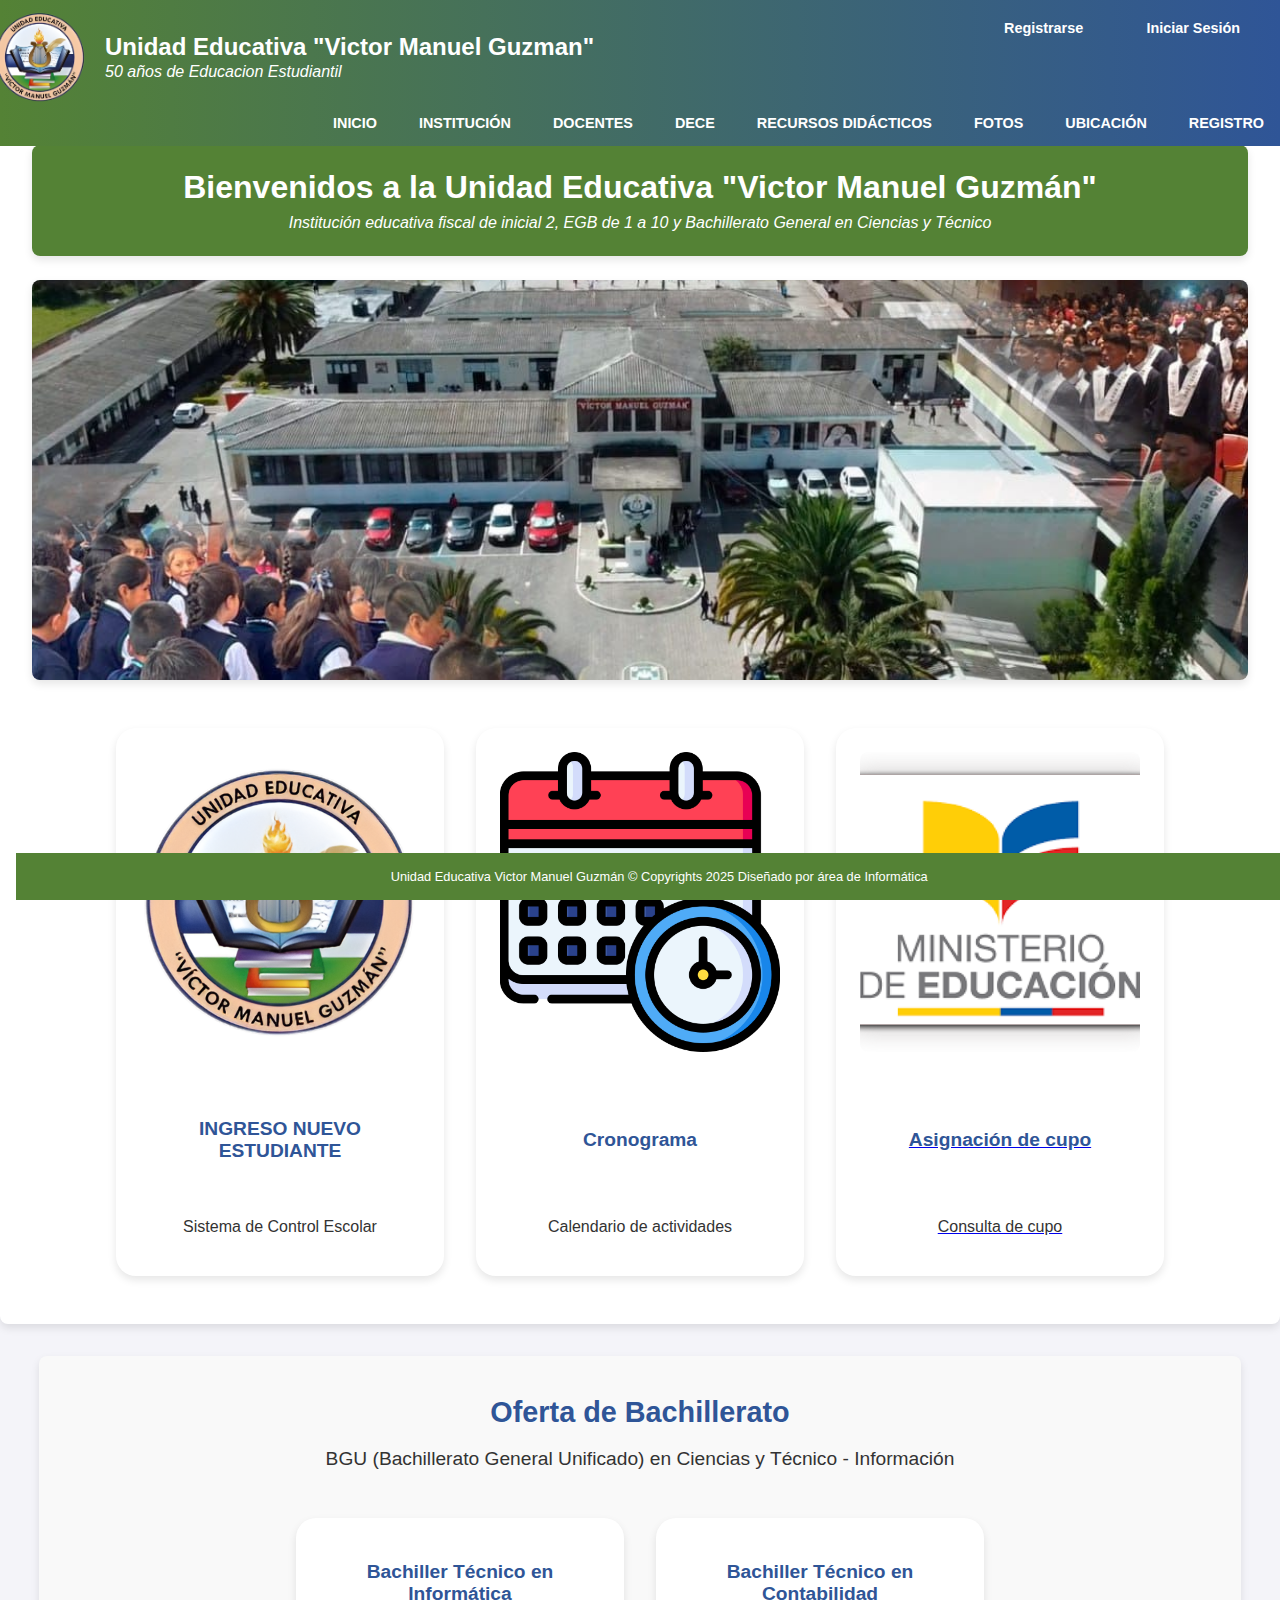
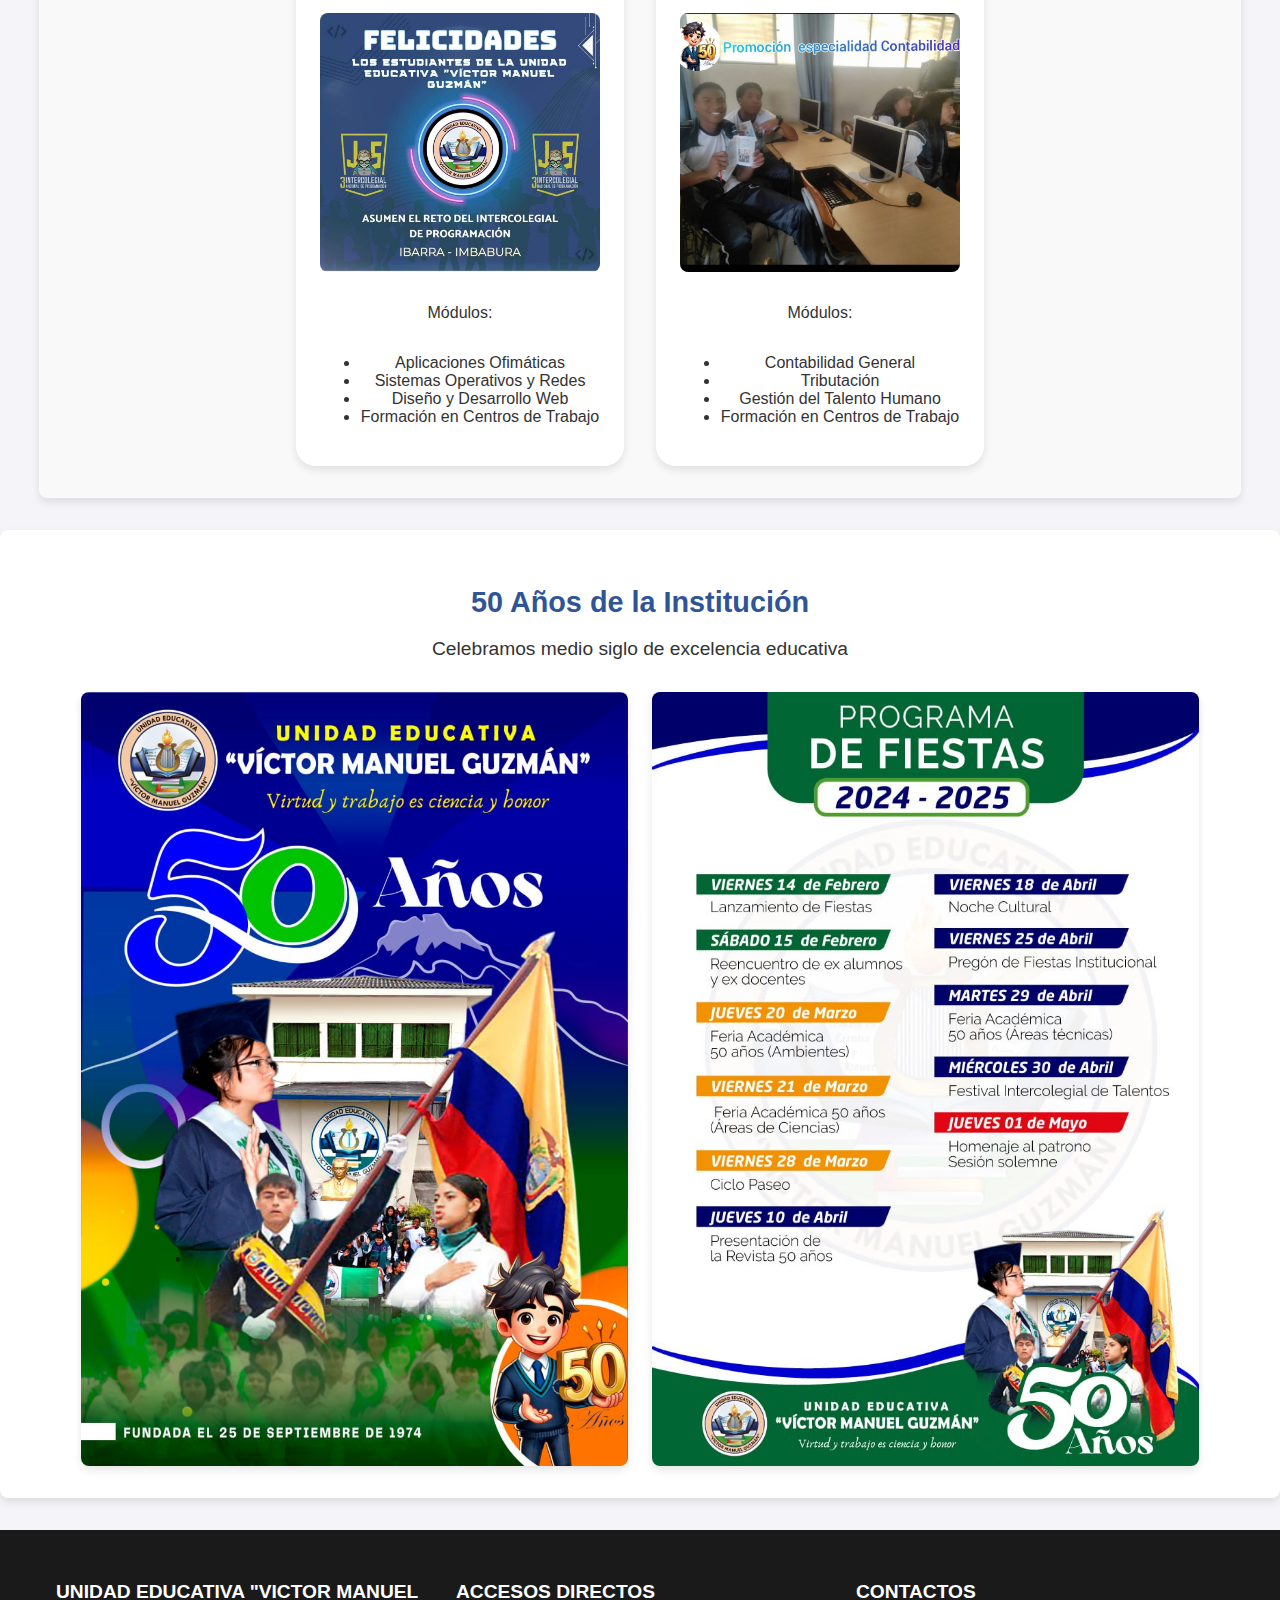
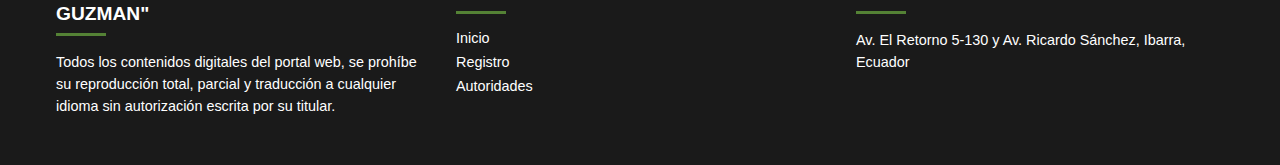
<file: index.html>
<!DOCTYPE html>
<html lang="es">
<head>
    <meta charset="UTF-8">
    <meta name="viewport" content="width=device-width, initial-scale=1.0">
    <title>Victor Manuel Guzman</title>
    <link rel="stylesheet" href="css.css">
</head>
<body>
    <div class="top-info-bar">
        <p> Av. El Retorno 5-130 y Av. Ricardo Sánchez, Ibarra, Ecuador | uevmg@gmail.com</p>
    </div>
    <header>
        <div class="header-top">
            <img src="unidad-educativa-logo.png" alt="Logo de la Institución" class="logo">
            <div class="header-text">
                <h1>Unidad Educativa "Victor Manuel Guzman"</h1>
                <p>50 años de Educacion Estudiantil</p>
            </div>
            <div class="auth-links">
                <a href="registro.html">Registrarse</a>
                <a href="login.html">Iniciar Sesión</a>
            </div>
        </div>
        <nav>
            <ul class="menu">
                <li><a href="index.html">Inicio</a></li>
                <li class="dropdown">
                    <a href="#">Institución</a>
                    <ul class="submenu">
                        <li><a href="#autoridades">Autoridades</a></li>
                        <li><a href="#consejo">Consejo Ejecutivo</a></li>
                        <li><a href="#historia">Historia</a></li>
                        <li><a href="#patrono">Patrono</a></li>
                        <li><a href="#uniforme">Uniforme</a></li>
                        <li><a href="#himno">Himno</a></li>
                        <li><a href="#datos">Datos Informativos</a></li>
                    </ul>
                </li>
                <li><a href="#docentes">Docentes</a></li>
                <li><a href="#dece">DECE</a></li>
                <li><a href="#recursos">Recursos Didácticos</a></li>
                <li><a href="#fotos">Fotos</a></li>
                <li><a href="ubicacion.html">Ubicación</a></li>
                <li class="dropdown">
                    <a href="#">Registro</a>
                    <ul class="submenu">
                        <li><a href="matriculacion.html" target="_blank">Matriculación</a></li>
                        <li><a href="requisitos.html" target="_blank">Requisitos</a></li>
                    </ul>
                </li>
            </ul>
        </nav>
    </header>
    <main>
        <section id="inicio" class="centered-section">
            <h2></h2>
            <div class="welcome-box">
                <h1>Bienvenidos a la Unidad Educativa "Victor Manuel Guzmán"</h1>
                <p>Institución educativa fiscal de inicial 2, EGB de 1 a 10 y Bachillerato General en Ciencias y Técnico</p>
            </div>
            <div class="carousel">
                <div class="progress-bar"></div> <!-- Barra de carga -->
                <button class="carousel-btn prev-btn">&#8249;</button>
                <div class="carousel-images">
                    <img src="foto1.jpg" alt="Fotografía Institucional 1" class="active">
                    <img src="foto2.jpg" alt="Fotografía Institucional 2">
                    <img src="foto3.jpg" alt="Fotografía Institucional 3">
                </div>
                <button class="carousel-btn next-btn">&#8250;</button>
            </div>
            <div class="options-box">
                <div class="option">
                    <img src="unidad-educativa-logo.png" alt="SICE - Notas">
                    <h3>INGRESO NUEVO ESTUDIANTE</h3>
                    <p>Sistema de Control Escolar</p>
                </div>
                <div class="option">
                    <img src="logo2.png" alt="Cronograma">
                    <h3>Cronograma</h3>
                    <p>Calendario de actividades</p>
                </div>
                <a href="https://juntos.educacion.gob.ec/index.php/consulta-sierra/asignacion" target="_blank" class="option">
                    <img src="logo4.png" alt="Asignación de cupo">
                    <h3>Asignación de cupo</h3>
                    <p>Consulta de cupo</p>
                </a>
            </div>

            </section>
            <!-- Nuevo recuadro para otro subtema -->
            <section class="additional-section">
                <h2 class="section-title">Oferta de Bachillerato</h2>
                <p class="section-subtitle">BGU (Bachillerato General Unificado) en Ciencias y Técnico - Información</p>
                <div class="options-box">
                    <div class="option">
                        <h3>Bachiller Técnico en Informática</h3>
                        <img src="informatica.jpg" alt="Bachiller Técnico en Informática">
                        <p>Módulos:</p>
                        <ul>
                            <li>Aplicaciones Ofimáticas</li>
                            <li>Sistemas Operativos y Redes</li>
                            <li>Diseño y Desarrollo Web</li>
                            <li>Formación en Centros de Trabajo</li>
                        </ul>
                    </div>
                    <div class="option">
                        <h3>Bachiller Técnico en Contabilidad</h3>
                        <img src="contabilidad.jpg" alt="Bachiller Técnico en Contabilidad">
                        <p>Módulos:</p>
                        <ul>
                            <li>Contabilidad General</li>
                            <li>Tributación</li>
                            <li>Gestión del Talento Humano</li>
                            <li>Formación en Centros de Trabajo</li>
                        </ul>
                    </div>
                </div>
            </section>
            <section class="fifty-years-section centered-section">
                <h2 class="section-title">50 Años de la Institución</h2>
                <p class="section-subtitle">Celebramos medio siglo de excelencia educativa</p>
                <div class="fifty-years-images">
                    <img src="50years1.jpg" alt="Celebración 50 años - Imagen 1">
                    <img src="50years2.jpg" alt="Celebración 50 años - Imagen 2">
                </div>
            </section>
        </section>

    </main>
    <footer>
        <div class="footer-content">
            <div class="footer-section">
                <h3>UNIDAD EDUCATIVA "VICTOR MANUEL GUZMAN"</h3>
                <div class="footer-line"></div>
                <p>Todos los contenidos digitales del portal web, se prohíbe su reproducción total, parcial y traducción a cualquier idioma sin autorización escrita por su titular.</p>
            </div>
            <div class="footer-section">
                <h3>ACCESOS DIRECTOS</h3>
                <div class="footer-line"></div>
                <ul>
                    <li><a href="index.html">Inicio</a></li>
                    <li><a href="registro.html">Registro</a></li>
                    <li><a href="#autoridades">Autoridades</a></li>
                </ul>
            </div>
            <div class="footer-section">
                <h3>CONTACTOS</h3>
                <div class="footer-line"></div>
                <p>Av. El Retorno 5-130 y Av. Ricardo Sánchez, Ibarra, Ecuador</p>
            </div>
        </div>
        <div class="footer-bottom">
            <p>Unidad Educativa Victor Manuel Guzmán © Copyrights 2025 Diseñado por área de Informática</p>
        </div>
    </footer>
    <script src="script.js"></script>
    <script type="module">
        import { cerrarSesion } from './database.js';

        const authLinks = document.querySelector('.auth-links');

        // Verificar si hay un usuario activo
        const usuarioActivo = localStorage.getItem('usuarioActivo');
        if (usuarioActivo) {
            authLinks.innerHTML = '<a href="#" id="logout">Cerrar Sesión</a>';
            document.getElementById('logout').addEventListener('click', function () {
                const resultado = cerrarSesion();
                alert(resultado.message);
                window.location.href = 'index.html';
            });
        }

        // Mostrar el menú "Administración" solo a los administradores
        if (usuarioActivo === adminEmail) {
            const adminMenuItem = document.createElement('li');
            adminMenuItem.innerHTML = '<a href="verUsuarios.html">Administración</a>';
            menu.appendChild(adminMenuItem);
        }
    </script>
</body>
</html>
</file>
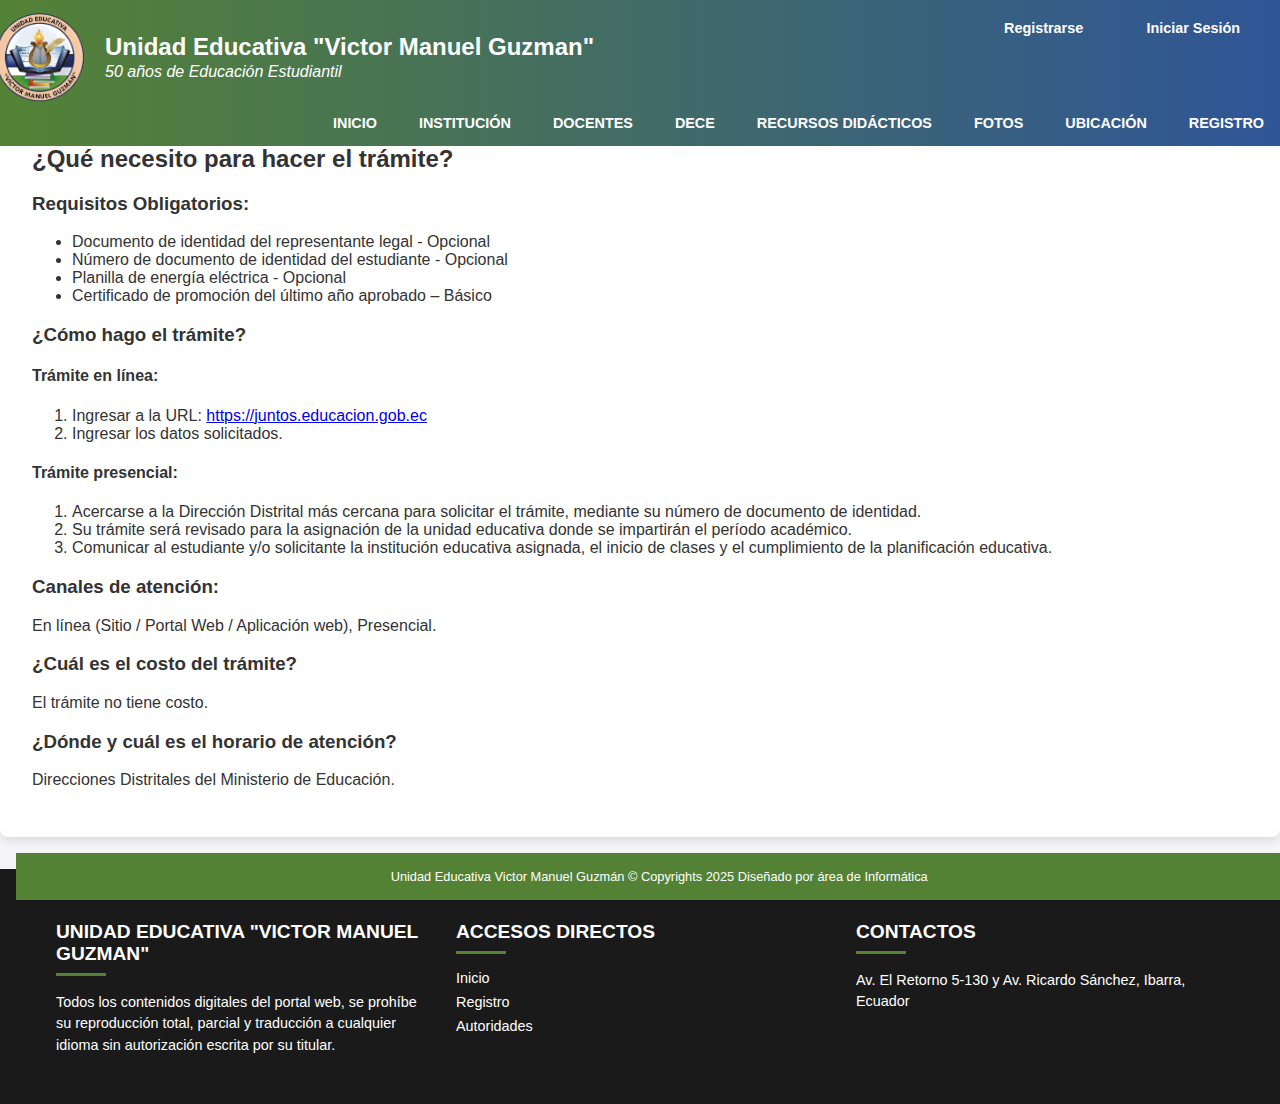
<file: requisitos.html>
<!DOCTYPE html>
<html lang="es">
<head>
    <meta charset="UTF-8">
    <meta name="viewport" content="width=device-width, initial-scale=1.0">
    <title>Requisitos</title>
    <link rel="stylesheet" href="css.css">
</head>
<body>
    <div class="top-info-bar">
        <p> Av. El Retorno 5-130 y Av. Ricardo Sánchez, Ibarra, Ecuador | uevmg@gmail.com</p>
    </div>
    <header>
        <div class="header-top">
            <img src="unidad-educativa-logo.png" alt="Logo de la Institución" class="logo">
            <div class="header-text">
                <h1>Unidad Educativa "Victor Manuel Guzman"</h1>
                <p>50 años de Educación Estudiantil</p>
            </div>
            <div class="auth-links">
                <a href="registro.html">Registrarse</a>
                <a href="login.html">Iniciar Sesión</a>
            </div>
        </div>
        <nav>
            <ul class="menu">
                <li><a href="index.html">Inicio</a></li>
                <li class="dropdown">
                    <a href="#">Institución</a>
                    <ul class="submenu">
                        <li><a href="autoridades.html">Autoridades</a></li>
                        <li><a href="index.html#consejo">Consejo Ejecutivo</a></li>
                        <li><a href="index.html#historia">Historia</a></li>
                        <li><a href="index.html#patrono">Patrono</a></li>
                        <li><a href="index.html#uniforme">Uniforme</a></li>
                        <li><a href="index.html#himno">Himno</a></li>
                        <li><a href="index.html#datos">Datos Informativos</a></li>
                    </ul>
                </li>
                <li><a href="index.html#docentes">Docentes</a></li>
                <li><a href="index.html#dece">DECE</a></li>
                <li><a href="index.html#recursos">Recursos Didácticos</a></li>
                <li><a href="index.html#fotos">Fotos</a></li>
                <li><a href="ubicacion.html">Ubicación</a></li>
                <li class="dropdown">
                    <a href="#">Registro</a>
                    <ul class="submenu">
                        <li><a href="matriculacion.html" target="_blank">Matriculación</a></li>
                        <li><a href="requisitos.html" target="_blank">Requisitos</a></li>
                    </ul>
                </li>
            </ul>
        </nav>
    </header>
    <main>
        <section class="centered-section">
            <h2>¿Qué necesito para hacer el trámite?</h2>
            <h3>Requisitos Obligatorios:</h3>
            <ul>
                <li>Documento de identidad del representante legal - Opcional</li>
                <li>Número de documento de identidad del estudiante - Opcional</li>
                <li>Planilla de energía eléctrica - Opcional</li>
                <li>Certificado de promoción del último año aprobado – Básico</li>
            </ul>
            <h3>¿Cómo hago el trámite?</h3>
            <h4>Trámite en línea:</h4>
            <ol>
                <li>Ingresar a la URL: <a href="https://juntos.educacion.gob.ec" target="_blank">https://juntos.educacion.gob.ec</a></li>
                <li>Ingresar los datos solicitados.</li>
            </ol>
            <h4>Trámite presencial:</h4>
            <ol>
                <li>Acercarse a la Dirección Distrital más cercana para solicitar el trámite, mediante su número de documento de identidad.</li>
                <li>Su trámite será revisado para la asignación de la unidad educativa donde se impartirán el período académico.</li>
                <li>Comunicar al estudiante y/o solicitante la institución educativa asignada, el inicio de clases y el cumplimiento de la planificación educativa.</li>
            </ol>
            <h3>Canales de atención:</h3>
            <p>En línea (Sitio / Portal Web / Aplicación web), Presencial.</p>
            <h3>¿Cuál es el costo del trámite?</h3>
            <p>El trámite no tiene costo.</p>
            <h3>¿Dónde y cuál es el horario de atención?</h3>
            <p>Direcciones Distritales del Ministerio de Educación.</p>
        </section>
    </main>
    <footer>
        <div class="footer-content">
            <div class="footer-section">
                <h3>UNIDAD EDUCATIVA "VICTOR MANUEL GUZMAN"</h3>
                <div class="footer-line"></div>
                <p>Todos los contenidos digitales del portal web, se prohíbe su reproducción total, parcial y traducción a cualquier idioma sin autorización escrita por su titular.</p>
            </div>
            <div class="footer-section">
                <h3>ACCESOS DIRECTOS</h3>
                <div class="footer-line"></div>
                <ul>
                    <li><a href="index.html">Inicio</a></li>
                    <li><a href="registro.html">Registro</a></li>
                    <li><a href="#autoridades">Autoridades</a></li>
                </ul>
            </div>
            <div class="footer-section">
                <h3>CONTACTOS</h3>
                <div class="footer-line"></div>
                <p>Av. El Retorno 5-130 y Av. Ricardo Sánchez, Ibarra, Ecuador</p>
            </div>
        </div>
        <div class="footer-bottom">
            <p>Unidad Educativa Victor Manuel Guzmán © Copyrights 2025 Diseñado por área de Informática</p>
        </div>
    </footer>
    <script>
        const adminEmail = localStorage.getItem('adminEmail') || 'admin@ejemplo.com'; // Valor predeterminado
        const usuarioActivo = localStorage.getItem('usuarioActivo');
        const menu = document.querySelector('.menu');

        if (usuarioActivo) {
            const authLinks = document.querySelector('.auth-links');
            authLinks.innerHTML = `
                <a href="matricularse.html">Matricularse</a>
                <a href="#" id="logout">Cerrar Sesión</a>
            `;
            document.getElementById('logout').addEventListener('click', function () {
                localStorage.removeItem('usuarioActivo');
                alert('Sesión cerrada exitosamente.');
                window.location.href = 'index.html';
            });
        }
    </script>
    <script src="script.js" defer></script>
</body>
</html>
</file>
<file: css.css>
body {
    font-family: Arial, sans-serif;
    margin: 0;
    padding: 0;
    background-color: #f4f4f9;
    color: #333;
}

header {
    background: linear-gradient(to right, #548235, #2f5597); /* Degradado verde a azul */
    color: white;
    padding: 7px 0;
    position: fixed;
    top: 0;
    left: 0;
    width: 100%;
    z-index: 1000;
    transition: background 0.3s ease, transform 0.3s ease; /* Transición suave */
}

header.scrolled {
    background: rgba(255, 255, 255, 0.8); /* Fondo blanco transparente */
    color: black;
    transform: translateY(-20px); /* Empuje hacia arriba */
    padding: 20px 0; /* Aumentar el padding */
}

header.scrolled nav {
    transform: translateY(30px); /* Mover el menú hacia abajo */
    transition: transform 0.3s ease; /* Transición suave */
}

.header-top {
    display: flex;
    align-items: center;
    justify-content: space-between; /* Espaciar elementos a los extremos */
    max-width: 1200px;
    margin: 0 auto;
    padding: 0 20px;
    transition: transform 0.3s ease; /* Transición suave */
}

header.scrolled .header-top {
    transform: translateY(+15px); /* Empuje adicional para el contenido interno */
}

.logo {
    height: 100px;
    margin-left: -50px;
    margin-right: 15px; /* Espaciado entre el logo y el texto */
    transition: height 0.3s ease; /* Transición suave para el tamaño del logo */
}

header.scrolled .logo {
    height: 70px; /* Reducir tamaño del logo */
}

.header-text {
    text-align: left; /* Alinear el texto a la izquierda */
    flex: 1; /* Asegurar que ocupe el espacio disponible */
}

.header-text h1 {
    font-size: 1.5rem;
    text-align: left;
    margin: 0; /* Eliminar márgenes */
    text-align: left;
    line-height: 1.2; /* Reducir el interlineado */
    transition: font-size 0.3s ease; /* Transición suave para el tamaño del texto */
}

header.scrolled .header-text h1 {
    font-size: 1.8rem; /* Aumentar tamaño del texto */
}

.header-text p {
    margin: 0; /* Eliminar márgenes */
    line-height: 1.2; /* Reducir el interlineado */
    font-style: italic; /* Hacer el texto cursiva */
}

nav {
    flex: 1; /* Asegurar que el menú ocupe el espacio restante */
    display: flex;
    justify-content: flex-end; /* Alinear el menú a la derecha */
    margin-top: 0px; /* Mover el menú más abajo por defecto */
}

nav ul {
    list-style: none;
    padding: 0;
    margin: 0;
    display: flex;
    justify-content: flex-end; /* Alinear las opciones del menú a la derecha */
    gap: 10px; /* Espaciado entre las opciones */
    background: none; /* Eliminar fondo del menú */
    box-shadow: none; /* Eliminar sombra del menú */
    position: relative; /* Asegurar que el menú principal sea relativo */
}

nav ul li {
    position: relative;
}

nav ul a {
    color: white; /* Color inicial */
    text-decoration: none;
    padding: 0.5rem 1rem; /* Reducir el padding */
    display: block;
    font-size: 0.9rem; /* Reducir el tamaño de la fuente */
    font-weight: bold; /* Aplicar negrilla */
    text-transform: uppercase; /* Convertir el texto a mayúsculas */
    transition: color 0.3s ease; /* Transición suave para el color */
}

header.scrolled nav ul a {
    color: rgb(0, 0, 0); /* Cambiar a color blanco al hacer scroll */
}

nav ul a:hover {
    background-color: #555;
}

nav ul .dropdown:hover .submenu {
    display: block; /* Mostrar submenú al pasar el cursor */
}

nav ul .dropdown > a {
    display: flex;
    align-items: center;
    justify-content: space-between; /* Asegurar que el texto y el span estén separados */
    position: relative;
}

nav ul .dropdown > a span {
    display: inline-block;
    width: 4px;
    height: 4px;
    border-left: 2px solid white; /* Línea izquierda */
    border-bottom: 2px solid white; /* Línea inferior */
    transform: rotate(-45deg); /* Rotar para formar una flecha */
    margin-left: 5px; /* Espaciado entre el texto y el icono */
    transition: transform 0.3s ease; /* Transición para rotación */
}

nav ul .dropdown:hover > a span {
    transform: rotate(135deg); /* Rotar el icono al pasar el cursor */
}

nav ul .submenu {
    display: none; /* Ocultar submenú por defecto */
    position: absolute;
    top: 100%; /* Posicionar debajo del menú principal */
    left: 0;
    background-color: white; /* Fondo blanco */
    color: #333;
    list-style: none;
    padding: 0;
    margin: 0;
    border: 1px solid #ccc;
    border-radius: 4px;
    z-index: 1000;
}

nav ul .submenu li {
    width: 200px;
}

nav ul .submenu a {
    color: #333;
    background-color: white; /* Fondo blanco para las opciones */
    padding: 0.5rem 1rem;
    transition: background-color 0.3s ease, color 0.3s ease; /* Transición suave */
}

nav ul .submenu a:hover {
    background-color: rgba(84, 130, 53, 0.8); /* Verde con transparencia */
    color: white; /* Cambiar el texto a blanco */
}

nav a {
    color: white;
    text-decoration: none;
}

main {
    padding: -100rem -100rem; /* Este padding genera el espacio interno alrededor del contenido principal */
}

body.matricularse-page main {
    padding: 3rem 21rem; /* Ajustar el padding solo para la página de matricularse */
}

section {
    margin-bottom: 2rem;
    padding: 1rem;
    background: white;
    border-radius: 8px;
    box-shadow: 0 2px 4px rgba(0, 0, 0, 0.1);
}

form label {
    display: block;
    margin: 0.5rem 0 0.2rem;
}

form input, form select, form button {
    width: 100%;
    padding: 0.5rem;
    margin-bottom: 1rem;
    border: 1px solid #ccc;
    border-radius: 4px;
}

form button {
    background-color: #0056b3;
    color: white;
    border: none;
    cursor: pointer;
}

form button:hover {
    background-color: #003d80;
}

footer {
    background-color: #1a1a1a; /* Fondo oscuro */
    color: white;
    padding: 2rem 1rem;
    font-size: 0.9rem;
}

.footer-content {
    display: flex;
    justify-content: space-between;
    max-width: 1200px;
    margin: 0 auto;
    flex-wrap: wrap;
}

.footer-section {
    flex: 1;
    margin: 0 1rem;
    min-width: 250px;
}

.footer-section h3 {
    font-size: 1.2rem;
    margin-bottom: 0.5rem;
    text-transform: uppercase;
}

.footer-line {
    width: 50px;
    height: 3px;
    background-color: #548235; /* Verde */
    margin-bottom: 1rem;
}

.footer-section p {
    line-height: 1.5;
    margin-bottom: 1rem;
}

.footer-section ul {
    list-style: none;
    padding: 0;
}

.footer-section ul li {
    margin-bottom: 0.5rem;
}

.footer-section ul li a {
    color: white;
    text-decoration: none;
    transition: color 0.3s;
}

.footer-section ul li a:hover {
    color: #548235; /* Verde */
}

.social-icons {
    display: flex;
    gap: 0.5rem;
}

social-icons a img {
    width: 24px;
    height: 24px;
}

.footer-bottom {
    background-color: #548235; /* Verde */
    text-align: center;
    padding: 0.2rem;
    font-size: 0.8rem;
    color: white;
    margin: 0; /* Eliminar cualquier espacio adicional */
    position: fixed; /* Fijar al extremo inferior */
    bottom: 0;
    width: 100%;
}

.top-bar {
    display: flex;
    justify-content: flex-end;
    background-color: #0056b3;
    padding: 0.5rem;
}

.auth-links {
    display: flex;
    gap: 2.7rem; /* Separación entre los enlaces */
    position: absolute;
    top: 20px;
    right: 30px;
    font-size: 0.9rem;
    z-index: 1000;
}

.auth-links a {
    color: white;
    font-weight: bold;
    text-decoration: none;
    transition: color 0.3s ease;
    margin: 0 10px; /* Espaciado entre los enlaces */
    display: inline-block; /* Asegurar que se alineen horizontalmente */
    text-align: center; /* Centrar texto */
}

.auth-links a:hover {
    color: #ccc; /* Cambiar color al pasar el cursor */
}

header.scrolled .auth-links a {
    color: black; /* Cambiar a color negro al hacer scroll */
}

.auth-links .dropdown {
    position: relative;
}

.auth-links .dropdown-menu {
    display: none;
    position: absolute;
    top: 100%;
    right: 0;
    background-color: white;
    border: 1px solid #ccc;
    border-radius: 4px;
    box-shadow: 0 4px 8px rgba(0, 0, 0, 0.1);
    z-index: 1000;
    list-style: none;
    padding: 0;
    margin: 0;
}

.auth-links .dropdown-menu li {
    padding: 0.5rem 1rem;
}

.auth-links .dropdown-menu li a {
    color: #333;
    text-decoration: none;
    display: block;
    transition: background-color 0.3s ease;
}

.auth-links .dropdown-menu li a:hover {
    background-color: #f4f4f9;
}

.auth-links .dropdown:hover .dropdown-menu {
    display: block;
}

.auth-container {
    display: flex;
    justify-content: center;
    align-items: center;
    height: 100vh;
    background-color: #f4f4f9;
}

.auth-box {
    background: white;
    padding: 2rem 3rem;
    border-radius: 8px;
    box-shadow: 0 4px 8px rgba(0, 0, 0, 0.2);
    width: 350px;
    text-align: center;
}

.auth-box h2 {
    margin-bottom: 1.5rem;
    font-size: 1.5rem;
    color: #333;
}

.auth-box form label {
    display: block;
    margin: 0.5rem 0 0.2rem;
    font-size: 0.9rem;
    color: #555;
}

.auth-box form input, .auth-box form button {
    width: 100%;
    padding: 0.7rem;
    margin-bottom: 1rem;
    border: 1px solid #ccc;
    border-radius: 4px;
    font-size: 0.9rem;
}

.auth-box form button {
    background-color: #0056b3;
    color: white;
    border: none;
    cursor: pointer;
    font-size: 1rem;
    font-weight: bold;
}

.auth-box form button:hover {
    background-color: #003d80;
}

.centered-section {
    max-width: 3000px; /* Igual al ancho del cuadro blanco en index.html */
    margin: 2rem auto; /* Centrar horizontalmente */
    padding: 2rem; /* Espaciado interno */
    background: white; /* Fondo blanco */
    border-radius: 8px; /* Bordes redondeados */
    box-shadow: 0 4px 8px rgba(0, 0, 0, 0.1); /* Sombra para destacar */
}

.carousel {
    position: relative;
    width: 100%; /* Ajustar al ancho del menú */
    max-width: 6000px; /* Igual al ancho del menú de navegación */
    height: 400px;
    overflow: hidden;
    display: flex;
    align-items: center;
    justify-content: center;
    margin: 0 auto; /* Centrar el carrusel */
    border-radius: 8px; /* Bordes redondeados */
    box-shadow: 0 4px 8px rgba(0, 0, 0, 0.1); /* Sombra para destacar */
}

.carousel-images {
    display: flex;
    transition: transform 0.5s ease-in-out;
    width: 100%;
    height: 100%;
}

.carousel-images img {
    width: 100%;
    height: 100%;
    object-fit: cover;
    position: absolute; /* Superponer imágenes */
    opacity: 0; /* Ocultar imágenes por defecto */
    transform: scale(1); /* Tamaño inicial */
    transition: opacity 0.5s ease-in-out, transform 0.5s ease-in-out; /* Transición suave para opacidad y zoom */
}

.carousel-images img.active {
    opacity: 1; /* Mostrar la imagen activa */
    transform: scale(1.1); /* Aumentar ligeramente el tamaño para el efecto de zoom */
    position: relative; /* Asegurar que la imagen activa esté en el frente */
}

.carousel-btn {
    position: absolute;
    top: 50%;
    transform: translateY(-50%);
    background-color: rgba(0, 0, 0, 0.5);
    color: white;
    border: none;
    padding: 0.5rem 1rem;
    cursor: pointer;
    font-size: 1.5rem;
    z-index: 10;
    opacity: 0; /* Ocultar las flechas por defecto */
    transition: opacity 0.3s ease-in-out; /* Transición suave para la opacidad */
}

.carousel-btn.prev-btn {
    left: 10px;
}

.carousel-btn.next-btn {
    right: 10px;
}

.carousel-btn:hover {
    background-color: rgba(0, 0, 0, 0.8);
}

.carousel:hover .carousel-btn {
    opacity: 1; /* Mostrar las flechas al pasar el cursor sobre el carrusel */
}

.top-info-bar {
    background-color: #548235; /* Color de fondo */
    color: white; /* Color del texto */
    display: flex; /* Usar flexbox para alineación */
    align-items: center; /* Alinear verticalmente con el logo */
    justify-content: center; /* Centrar horizontalmente */
    padding: 0.5rem; /* Espaciado interno */
    font-size: 0.9rem; /* Tamaño de fuente */
    font-weight: bold; /* Negrita */
}

.progress-bar {
    position: absolute;
    top: 0;
    left: 0;
    width: 0;
    height: 5px;
    background-color: #548235; /* Verde */
    transition: width 5s linear; /* Duración de la transición */
    z-index: 20; /* Asegurar que esté encima de las imágenes */
}

.welcome-box {
    background-color: #548235; /* Fondo verde */
    color: white; /* Texto blanco */
    
    text-align: center; /* Centrar texto */
    padding: 1.5rem; /* Espaciado interno */
    border-radius: 8px; /* Bordes redondeados */
    margin-bottom: 1.5rem; /* Espaciado inferior */
    box-shadow: 0 4px 8px rgba(0, 0, 0, 0.1); /* Sombra */
}

.welcome-box h1 {
    font-size: 2rem; /* Tamaño del título */
    margin: 0; /* Sin margen */
    font-weight: bold; /* Negrita */
}

.welcome-box p {
    font-size: 1rem; /* Tamaño del subtítulo */
    margin: 0.5rem 0 0; /* Espaciado superior */
    font-style: italic; /* Texto en cursiva */
}

/* Estilo para los recuadros de "Matricularse" */
.options-box {
    display: flex;
    flex-wrap: wrap; /* Permitir que los recuadros se ajusten en varias filas */
    justify-content: center; /* Centrar los recuadros horizontalmente */
    gap: 2rem; /* Espaciado uniforme entre recuadros */
    margin-top: 2rem;
    padding: 1rem;
    max-width: 1200px; /* Ancho máximo */
    margin-left: auto; /* Centrar horizontalmente */
    margin-right: auto; /* Centrar horizontalmente */
}

.option {
    text-align: center;
    background-color: #ffffff;
    border-radius: 20px;
    padding: 1.5rem;
    width: 280px; /* Ancho fijo para todos los recuadros */
    height: 500px; /* Altura fija para todos los recuadros */
    box-shadow: 0 4px 8px rgba(0, 0, 0, 0.1); /* Sombra */
    transition: transform 0.3s ease, box-shadow 0.3s ease; /* Animación */
    display: flex;
    flex-direction: column;
    justify-content: space-between; /* Alinear contenido dentro del recuadro */
}

.option img {
    width: 100%; /* Ajustar la imagen al ancho del recuadro */
    height: 300px; /* Altura fija para las imágenes */
    object-fit: cover; /* Ajustar la imagen sin deformarla */
    margin-bottom: 1rem;
    border-radius: 8px;
}

.option h3 {
    font-size: 1.2rem;
    color: #2f5597;
    margin-bottom: 0.5rem;
}

.option p {
    font-size: 1rem;
    color: #333;
    margin-bottom: 1rem;
}

.option:hover {
    transform: scale(1.05); /* Aumentar ligeramente el tamaño al pasar el cursor */
    box-shadow: 0 6px 12px rgba(0, 0, 0, 0.2); /* Sombra más intensa */
}

.option a {
    color: #548235; /* Verde */
    text-decoration: none;
    font-weight: bold;
}

.option a:hover {
    text-decoration: underline;
}

.option button {
    background-color: #548235; /* Verde */
    color: white; /* Texto blanco */
    border: none;
    padding: 0.5rem 1rem;
    border-radius: 4px;
    cursor: pointer;
    font-size: 0.9rem;
    font-weight: bold;
    transition: background-color 0.3s ease, transform 0.2s ease; /* Transición suave */
}

.option button:hover {
    background-color: #3a6e1f; /* Verde más oscuro */
    transform: scale(1.05); /* Aumentar ligeramente el tamaño */
}

.additional-section {
    max-width: 1170px; /* Igual al ancho de las secciones anteriores */
    margin: 2rem auto; /* Centrar horizontalmente con espaciado superior e inferior */
    padding: 1rem; /* Espaciado interno */
    width: 100%; /* Agregado para corregir la regla incompleta */
    background-color: #f9f9f9; /* Fondo claro */
    border-radius: 8px; /* Bordes redondeados */
    box-shadow: 0 4px 8px rgba(0, 0, 0, 0.1); /* Sombra para destacar */
    text-align: center; /* Centrar el texto */
}

.section-title {
    font-size: 1.8rem;
    color: #2f5597;
    margin-bottom: 1rem;
}

.section-subtitle {
    font-size: 1.2rem;
    color: #333;
    margin-bottom: 2rem;
}

.bachillerato-container {
    display: flex;
    justify-content: center;
    gap: 2rem;
    flex-wrap: wrap;
}

.bachillerato-card {
    background-color: white;
    border-radius: 8px;
    box-shadow: 0 4px 8px rgba(0, 0, 0, 0.1);
    padding: 1.5rem;
    width: 300px;
    text-align: center;
}

.bachillerato-card img {
    width: 100%;
    height: auto;
    border-radius: 8px;
    margin-bottom: 1rem;
}

.bachillerato-card h3 {
    font-size: 1.2rem;
    color: #548235;
    margin-bottom: 0.5rem;
}

.bachillerato-card h4 {
    font-size: 1rem;
    color: #2f5597;
    margin-bottom: 1rem;
}

.bachillerato-card ul {
    list-style: none;
    padding: 0;
    text-align: left;
}

.bachillerato-card ul li {
    margin-bottom: 0.5rem;
    color: #333;
}

.fifty-years-section {
    text-align: center;
    margin-top: 2rem;
}

.fifty-years-images {
    display: flex;
    justify-content: center;
    gap: 1.5rem;
    margin-top: 1rem;
}

.fifty-years-images img {
    width: 45%; /* Ajustar el ancho de las imágenes */
    border-radius: 8px;
    box-shadow: 0 4px 8px rgba(0, 0, 0, 0.1); /* Sombra para destacar */
    transition: transform 0.3s ease, box-shadow 0.3s ease;
}

.fifty-years-images img:hover {
    transform: scale(1.05); /* Efecto de zoom al pasar el cursor */
    box-shadow: 0 6px 12px rgba(0, 0, 0, 0.2); /* Sombra más intensa */
}

.table-container {
    max-width: 1200px;
    margin: 2rem auto;
    overflow-x: auto;
    background: white;
    border-radius: 8px;
    box-shadow: 0 4px 8px rgba(0, 0, 0, 0.1);
    padding: 1rem;
}

.styled-table {
    width: 100%;
    border-collapse: collapse;  
    font-size: 1rem;
    text-align: left;
    border-radius: 8px;
    overflow: hidden;
}

.styled-table thead tr {
    background-color: #2f5597;
    color: white;
    text-transform: uppercase;
    font-weight: bold;
}

.styled-table th, .styled-table td {
    font-size: 0.9rem; /* Ajuste del tamaño de fuente */
    padding: 10px; /* Ajuste del padding */
    border: 1px solid #ddd;
}

.styled-table tbody tr {
    border-bottom: 1px solid #ddd;
}

.styled-table tbody tr:nth-of-type(even) {
    background-color: #f3f3f3;
}

.styled-table tbody tr:last-of-type {
    border-bottom: 2px solid #2f5597;
}

.styled-table tbody tr:hover {
    background-color: #f1f1f1;
}

.styled-table button {
    background-color: #548235;
    color: white;
    border: none;
    padding: 0.5rem 1rem;
    border-radius: 4px;
    cursor: pointer;
    font-size: 0.9rem;
    transition: background-color 0.3s ease;
}

.styled-table button:hover {
    background-color: #3a6e1f;
}

.centered-title {
    text-align: center;
    font-size: 2rem;
    margin-bottom: 1rem;
    color: #2f5597;
}

.solicitud {
    border: 1px solid #ddd;
    padding: 1rem;
    margin: 1rem 0;
    border-radius: 8px;
    background-color: #fff; /* Fondo blanco */
    box-shadow: 0 4px 6px rgba(0, 0, 0, 0.1); /* Sombra */
    transition: transform 0.2s ease; /* Transición suave */
}

.solicitud:hover {
    transform: scale(1.02); /* Aumentar ligeramente el tamaño */
}

/* Estilo para las flechas de minimizar/maximizar */
.toggle-category, .toggle-btn {
    background-color: #548235; /* Verde */
    color: white;
    border: none;
    border-radius: 50%; /* Forma circular */
    width: 30px;
    height: 30px;
    font-size: 1rem;
    font-weight: bold;
    cursor: pointer;
    display: flex;
    align-items: center;
    justify-content: center;
    box-shadow: 0 4px 6px rgba(0, 0, 0, 0.1); /* Sombra */
    transition: transform 0.2s ease, background-color 0.3s ease; /* Transición suave */
}

.toggle-category:hover, .toggle-btn:hover {
    background-color: #3a6e1f; /* Verde más oscuro */
    transform: scale(1.1); /* Aumentar ligeramente el tamaño */
}

/* Estilo para los botones de verificar */
.verificar-btn {
    background-color: #0056b3; /* Azul */
    color: white;
    border: none;
    padding: 0.5rem 1rem;
    border-radius: 8px; /* Bordes redondeados */
    font-size: 0.9rem;
    font-weight: bold;
    cursor: pointer;
    transition: background-color 0.3s ease, transform 0.2s ease; /* Transición suave */
    box-shadow: 0 4px 6px rgba(0, 0, 0, 0.1); /* Sombra */
}

.verificar-btn:hover {
    background-color: #003d80; /* Azul más oscuro */
    transform: scale(1.05); /* Aumentar ligeramente el tamaño */
}

/* Estilo para los botones de eliminar */
.eliminar-btn {
    background-color: #d9534f; /* Rojo */
    color: white;
    border: none;
    padding: 0.5rem 1rem;
    border-radius: 8px; /* Bordes redondeados */
    font-size: 0.9rem;
    font-weight: bold;
    cursor: pointer;
    transition: background-color 0.3s ease, transform 0.2s ease; /* Transición suave */
    box-shadow: 0 4px 6px rgba(0, 0, 0, 0.1); /* Sombra */
}

.eliminar-btn:hover {
    background-color: #c9302c; /* Rojo más oscuro */
    transform: scale(1.05); /* Aumentar ligeramente el tamaño */
}

/* Estilo para los contenedores de las categorías */
.category-header {
    display: flex;
    justify-content: space-between;
    align-items: center;
    background-color: #f4f4f9; /* Fondo claro */
    padding: 0.5rem 1rem;
    border-radius: 8px; /* Bordes redondeados */
    box-shadow: 0 4px 6px rgba(0, 0, 0, 0.1); /* Sombra */
    margin-bottom: 0.5rem;
}

.category-header h3 {
    margin: 0;
    font-size: 1.2rem;
    color: #333;
}

/* Estilo para los encabezados de las secciones */
.section-header {
    font-family: 'Georgia', serif; /* Fuente más notoria */
    font-size: 1.5rem; /* Tamaño de letra más grande */
    color: #2f5597; /* Azul oscuro */
    margin-top: 1.5rem;
    margin-bottom: 0.5rem;
    text-decoration: underline; /* Subrayado para destacar */
}

/* Estilo para los campos de datos */
.solicitud-content p {
    font-size: 1rem;
    margin: 0.5rem 0;
    color: #333;
}

/* Estilos responsivos para dispositivos móviles */
@media (max-width: 768px) {
    body {
        font-size: 14px;
        margin: 0;
        padding: 0;
    }

    header {
        text-align: center;
    }

    .header-top {
        flex-direction: column;
        align-items: center;
        text-align: center;
        padding: 1rem;
    }

    .header-text h1 {
        font-size: 1.4rem;
    }

    .header-text p {
        font-size: 0.9rem;
    }

    .logo {
        width: 60px;
        height: 60px;
        margin-bottom: 1rem;
    }

    nav ul {
        flex-direction: column;
        padding: 0;
        margin: 0;
    }

    nav ul li {
        width: 100%;
        text-align: center;
    }

    nav ul a {
        padding: 0.5rem 1rem;
        font-size: 0.9rem;
    }

    .auth-container {
        padding: 1rem;
    }

    .auth-box {
        width: 90%;
        padding: 1.5rem;
    }

    .carousel {
        height: 180px;
    }

    .carousel-images img {
        object-fit: cover;
    }

    .options-box {
        flex-direction: column; /* Cambiar a una sola columna */
        gap: 1rem; /* Reducir el espaciado entre recuadros */
    }

    .option {
        width: 100%; /* Ajustar el ancho al 100% */
    }

    .additional-section {
        padding: 1rem;
    }

    .fifty-years-images {
        flex-direction: column;
        gap: 1rem;
    }

    .fifty-years-images img {
        width: 100%;
    }

    .table-container {
        padding: 0.5rem;
    }

    .styled-table th, .styled-table td {
        font-size: 0.8rem;
        padding: 8px;
    }

    footer {
        font-size: 0.8rem;
    }

    .footer-content {
        flex-direction: column;
        align-items: center;
        text-align: center;
    }

    .footer-section {
        margin: 1rem 0;
    }

    .welcome-box {
        padding: 1rem;
        font-size: 0.9rem;
    }

    .welcome-box h1 {
        font-size: 1.5rem;
    }

    .welcome-box p {
        font-size: 0.8rem;
    }

    .progress-bar {
        height: 3px;
    }

    .auth-links {
        flex-direction: column;
        gap: 0.5rem;
    }

    .auth-links a {
        font-size: 0.9rem;
    }
}

/* Corrección de estilos para botones */
button {
    cursor: pointer;
    transition: background-color 0.3s ease, transform 0.2s ease;
}

button:hover {
    transform: scale(1.05);
}
</file>
